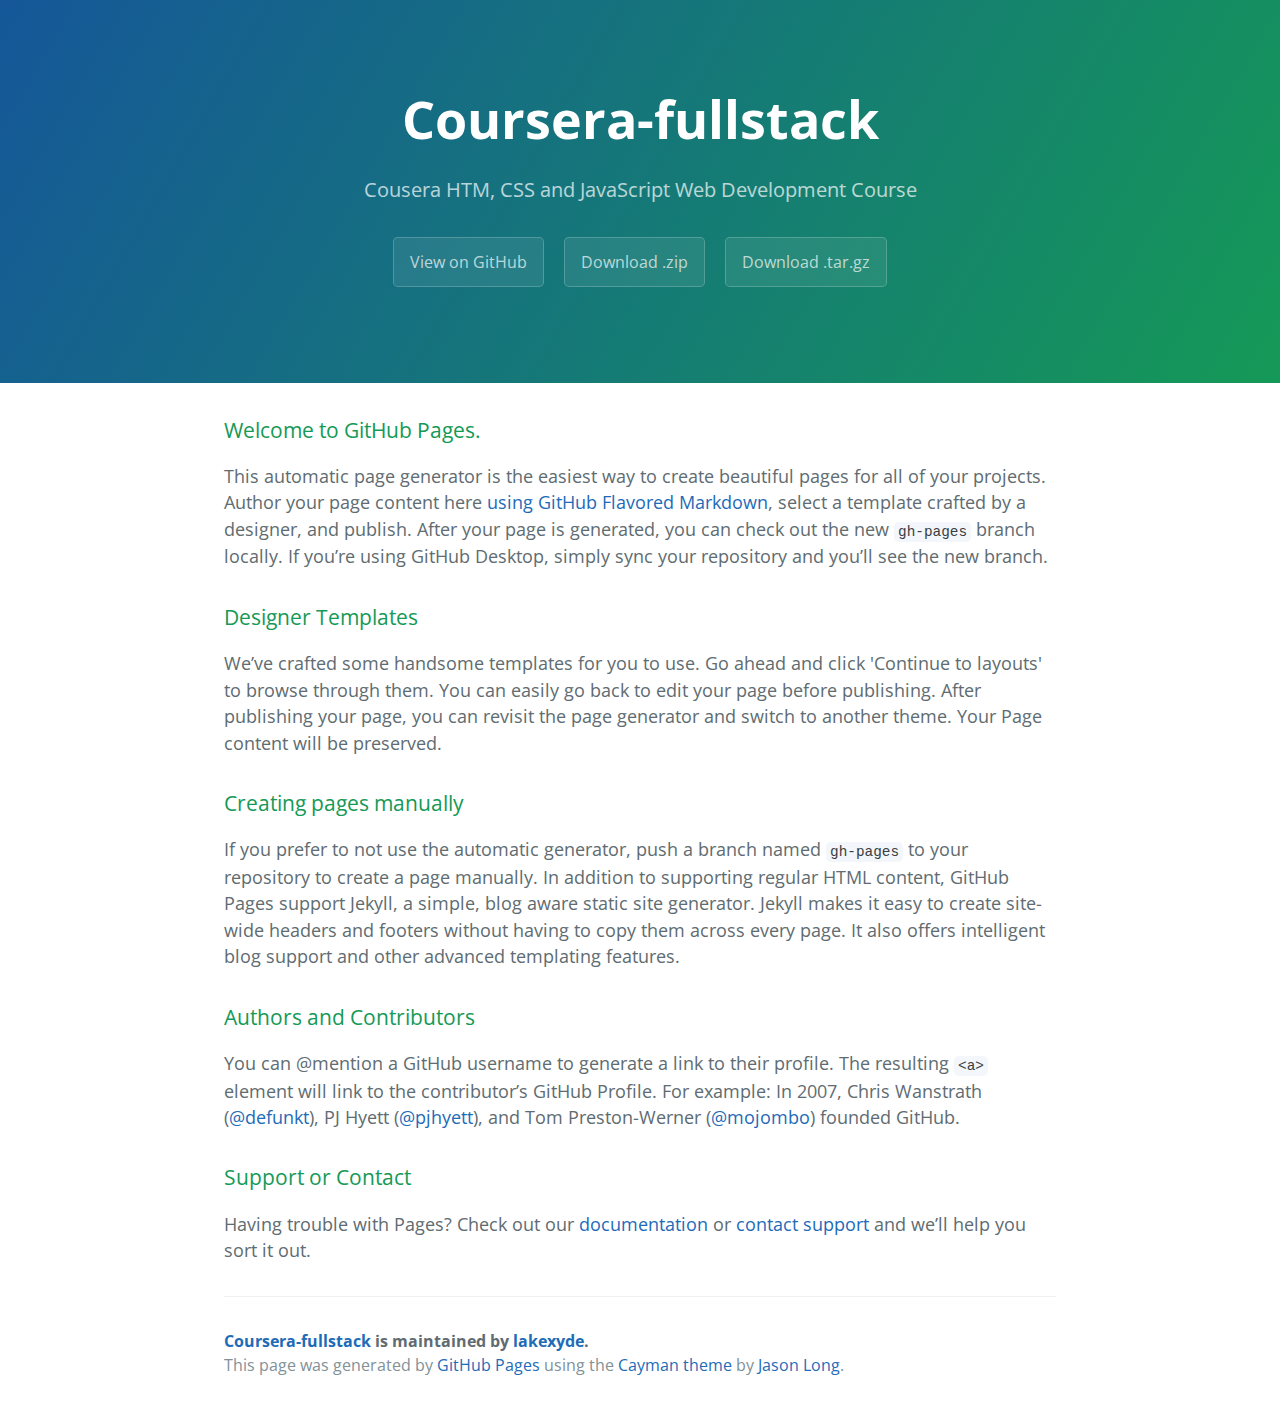
<file: index.html>
<!DOCTYPE html>
<html lang="en-us">
  <head>
    <meta charset="UTF-8">
    <title>Coursera-fullstack by lakexyde</title>
    <meta name="viewport" content="width=device-width, initial-scale=1">
    <link rel="stylesheet" type="text/css" href="stylesheets/normalize.css" media="screen">
    <link href='https://fonts.googleapis.com/css?family=Open+Sans:400,700' rel='stylesheet' type='text/css'>
    <link rel="stylesheet" type="text/css" href="stylesheets/stylesheet.css" media="screen">
    <link rel="stylesheet" type="text/css" href="stylesheets/github-light.css" media="screen">
  </head>
  <body>
    <section class="page-header">
      <h1 class="project-name">Coursera-fullstack</h1>
      <h2 class="project-tagline">Cousera HTM, CSS and JavaScript Web Development Course</h2>
      <a href="https://github.com/lakexyde/coursera-fullstack" class="btn">View on GitHub</a>
      <a href="https://github.com/lakexyde/coursera-fullstack/zipball/master" class="btn">Download .zip</a>
      <a href="https://github.com/lakexyde/coursera-fullstack/tarball/master" class="btn">Download .tar.gz</a>
    </section>

    <section class="main-content">
      <h3>
<a id="welcome-to-github-pages" class="anchor" href="#welcome-to-github-pages" aria-hidden="true"><span aria-hidden="true" class="octicon octicon-link"></span></a>Welcome to GitHub Pages.</h3>

<p>This automatic page generator is the easiest way to create beautiful pages for all of your projects. Author your page content here <a href="https://guides.github.com/features/mastering-markdown/">using GitHub Flavored Markdown</a>, select a template crafted by a designer, and publish. After your page is generated, you can check out the new <code>gh-pages</code> branch locally. If you’re using GitHub Desktop, simply sync your repository and you’ll see the new branch.</p>

<h3>
<a id="designer-templates" class="anchor" href="#designer-templates" aria-hidden="true"><span aria-hidden="true" class="octicon octicon-link"></span></a>Designer Templates</h3>

<p>We’ve crafted some handsome templates for you to use. Go ahead and click 'Continue to layouts' to browse through them. You can easily go back to edit your page before publishing. After publishing your page, you can revisit the page generator and switch to another theme. Your Page content will be preserved.</p>

<h3>
<a id="creating-pages-manually" class="anchor" href="#creating-pages-manually" aria-hidden="true"><span aria-hidden="true" class="octicon octicon-link"></span></a>Creating pages manually</h3>

<p>If you prefer to not use the automatic generator, push a branch named <code>gh-pages</code> to your repository to create a page manually. In addition to supporting regular HTML content, GitHub Pages support Jekyll, a simple, blog aware static site generator. Jekyll makes it easy to create site-wide headers and footers without having to copy them across every page. It also offers intelligent blog support and other advanced templating features.</p>

<h3>
<a id="authors-and-contributors" class="anchor" href="#authors-and-contributors" aria-hidden="true"><span aria-hidden="true" class="octicon octicon-link"></span></a>Authors and Contributors</h3>

<p>You can @mention a GitHub username to generate a link to their profile. The resulting <code>&lt;a&gt;</code> element will link to the contributor’s GitHub Profile. For example: In 2007, Chris Wanstrath (<a href="https://github.com/defunkt" class="user-mention">@defunkt</a>), PJ Hyett (<a href="https://github.com/pjhyett" class="user-mention">@pjhyett</a>), and Tom Preston-Werner (<a href="https://github.com/mojombo" class="user-mention">@mojombo</a>) founded GitHub.</p>

<h3>
<a id="support-or-contact" class="anchor" href="#support-or-contact" aria-hidden="true"><span aria-hidden="true" class="octicon octicon-link"></span></a>Support or Contact</h3>

<p>Having trouble with Pages? Check out our <a href="https://help.github.com/pages">documentation</a> or <a href="https://github.com/contact">contact support</a> and we’ll help you sort it out.</p>

      <footer class="site-footer">
        <span class="site-footer-owner"><a href="https://github.com/lakexyde/coursera-fullstack">Coursera-fullstack</a> is maintained by <a href="https://github.com/lakexyde">lakexyde</a>.</span>

        <span class="site-footer-credits">This page was generated by <a href="https://pages.github.com">GitHub Pages</a> using the <a href="https://github.com/jasonlong/cayman-theme">Cayman theme</a> by <a href="https://twitter.com/jasonlong">Jason Long</a>.</span>
      </footer>

    </section>

  
  </body>
</html>
</file>
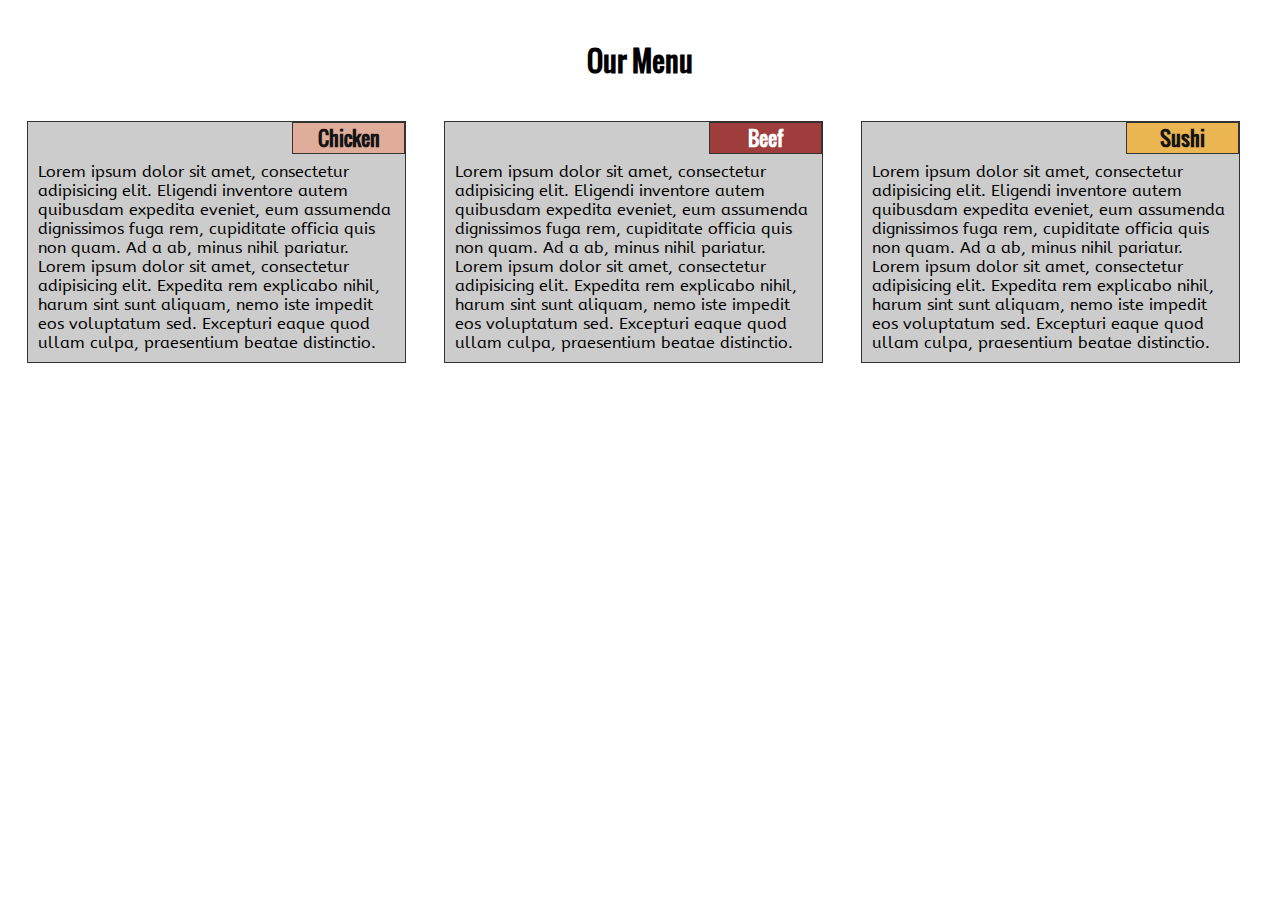
<file: module2-solution/index.html>
<!DOCTYPE html>
<html>
<head>
	<meta charset="utf-8">
	<meta http-equiv="X-UA-Compatible" content="IE=edge">
	<meta name="viewport" content="width=device-width, maximum-scalable=1, user-scalable= no">
	<title>Module 2 Coding Assignment Solution</title>
	<link rel="stylesheet" href="css/style.css">
</head>
<body>
	<header><h1 class="page-header">Our Menu</h1></header>
	<main class="main">
		<section class="col">
		  <div class="content">
			<h3 class="title t1">Chicken</h3>
		Lorem ipsum dolor sit amet, consectetur adipisicing elit. Eligendi inventore autem quibusdam expedita eveniet, eum assumenda dignissimos fuga rem, cupiditate officia quis non quam. Ad a ab, minus nihil pariatur. Lorem ipsum dolor sit amet, consectetur adipisicing elit. Expedita rem explicabo nihil, harum sint sunt aliquam, nemo iste impedit eos voluptatum sed. Excepturi eaque quod ullam culpa, praesentium beatae distinctio.
		</section>
		  </div>
		<section class="col">
		  <div class="content">
		<h3 class="title t2">Beef</h3>
		Lorem ipsum dolor sit amet, consectetur adipisicing elit. Eligendi inventore autem quibusdam expedita eveniet, eum assumenda dignissimos fuga rem, cupiditate officia quis non quam. Ad a ab, minus nihil pariatur. Lorem ipsum dolor sit amet, consectetur adipisicing elit. Expedita rem explicabo nihil, harum sint sunt aliquam, nemo iste impedit eos voluptatum sed. Excepturi eaque quod ullam culpa, praesentium beatae distinctio.
		</div>
		</section>

		<section class="col col-t">
		<div class="content">
		<h3 class="title t3">Sushi</h3>
		Lorem ipsum dolor sit amet, consectetur adipisicing elit. Eligendi inventore autem quibusdam expedita eveniet, eum assumenda dignissimos fuga rem, cupiditate officia quis non quam. Ad a ab, minus nihil pariatur. Lorem ipsum dolor sit amet, consectetur adipisicing elit. Expedita rem explicabo nihil, harum sint sunt aliquam, nemo iste impedit eos voluptatum sed. Excepturi eaque quod ullam culpa, praesentium beatae distinctio.
		</div>
		</section>
	</main>
	
</body>
</html>
</file>
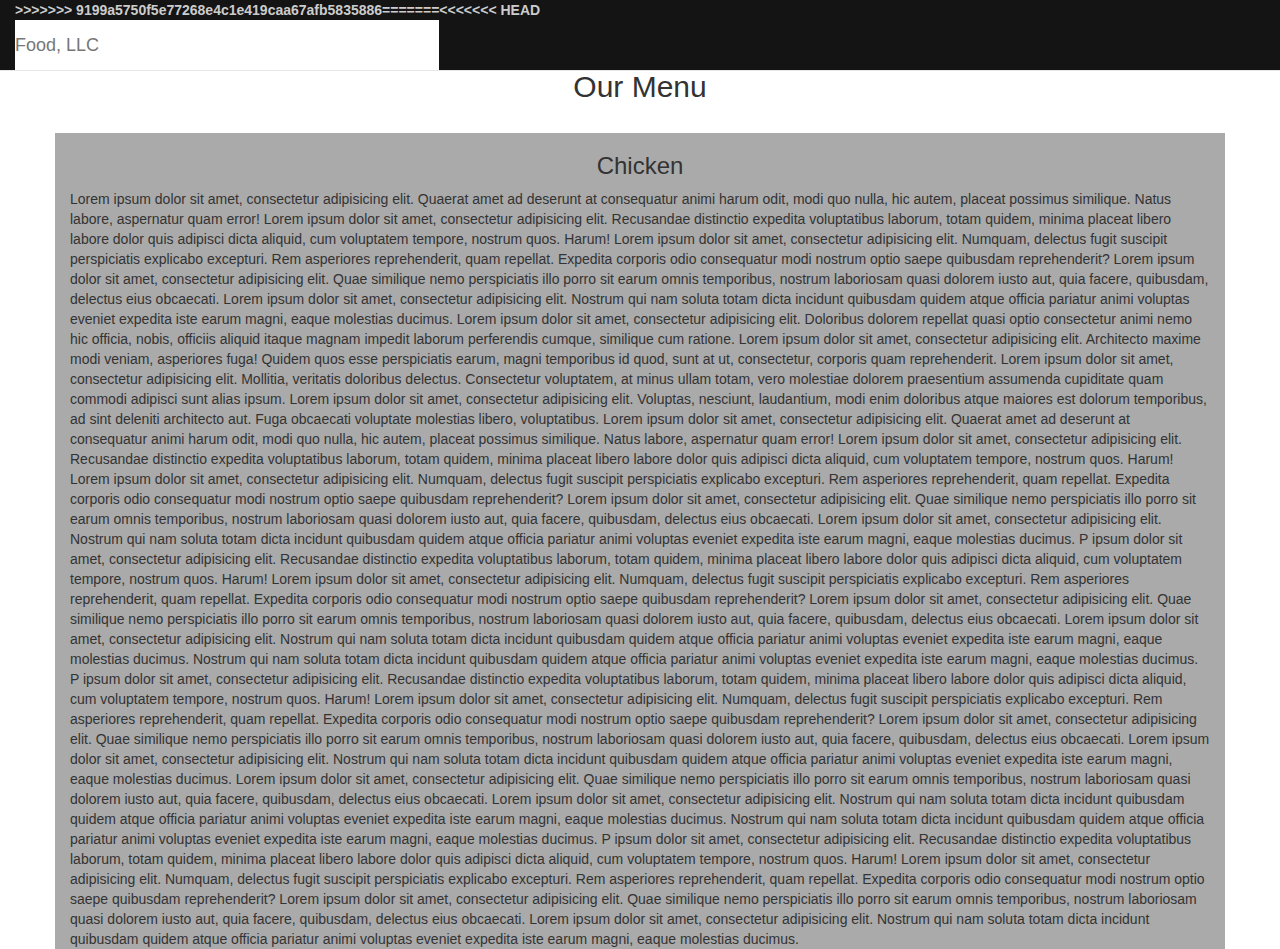
<file: module3-solution/index.html>
<!DOCTYPE html>
<html>
<head>
	<meta charset="utf-8">
	<meta http-equiv="X-UA-Compatible" content="IE=edge">
	<meta name="viewport" content="width=device-width, initial-scale=1">
	<title>Assignment Solution for Module 3</title>
	<link rel="stylesheet" href="css/bootstrap.min.css">
    <link rel="stylesheet" href="css/styles.css">
</head>
<body>
	<nav id="header-nav" class="navbar navbar-default navbar-fixed-top">
  <div class="container-fluid">
    <!-- Brand and toggle get grouped for better mobile display -->
<<<<<<< HEAD
    <div class="navbar-header">
=======
    <div class="navbar-header" >
>>>>>>> 9199a5750f5e77268e4c1e419caa67afb5835886
      <button type="button" class="navbar-toggle collapsed" data-toggle="collapse" data-target="#bs-example-navbar-collapse-1" aria-expanded="false">
        <span class="sr-only">Toggle navigation</span>
        <span class="icon-bar"></span>
        <span class="icon-bar"></span>
        <span class="icon-bar"></span>
      </button>
      <h1><a class="navbar-brand" href="index.html" id="top">Food, LLC</a></h1>
    </div>

    <!-- Collect the nav links, forms, and other content for toggling -->
    <div class="collapse navbar-collapse" id="bs-example-navbar-collapse-1">
      <ul class="nav navbar-nav navbar-right visible-xs" id="mobile-nav">
        <li class="text-center"><a href="#">Chicken</a></li>
        <li class="text-center"><a href="#">Beef</a></li>
        <li class="text-center"><a href="#">Sushi</a></li>
      </ul>
    </div><!-- /.navbar-collapse -->
  </div><!-- /.container-fluid -->
</nav>

<div class="container">
	<h2 class="text-center" id="page-header">Our Menu</h2>
</div>

<div class="container" id="menu-content">
  <div class="row">
	<section class="content col-xs-12" id="chicken">
		<h3 class="text-center">Chicken</h3>
		Lorem ipsum dolor sit amet, consectetur adipisicing elit. Quaerat amet ad deserunt at consequatur animi harum odit, modi quo nulla, hic autem, placeat possimus similique. Natus labore, aspernatur quam error! Lorem ipsum dolor sit amet, consectetur adipisicing elit. Recusandae distinctio expedita voluptatibus laborum, totam quidem, minima placeat libero labore dolor quis adipisci dicta aliquid, cum voluptatem tempore, nostrum quos. Harum! Lorem ipsum dolor sit amet, consectetur adipisicing elit. Numquam, delectus fugit suscipit perspiciatis explicabo excepturi. Rem asperiores reprehenderit, quam repellat. Expedita corporis odio consequatur modi nostrum optio saepe quibusdam reprehenderit? Lorem ipsum dolor sit amet, consectetur adipisicing elit. Quae similique nemo perspiciatis illo porro sit earum omnis temporibus, nostrum laboriosam quasi dolorem iusto aut, quia facere, quibusdam, delectus eius obcaecati. Lorem ipsum dolor sit amet, consectetur adipisicing elit. Nostrum qui nam soluta totam dicta incidunt quibusdam quidem atque officia pariatur animi voluptas eveniet expedita iste earum magni, eaque molestias ducimus. Lorem ipsum dolor sit amet, consectetur adipisicing elit. Doloribus dolorem repellat quasi optio consectetur animi nemo hic officia, nobis, officiis aliquid itaque magnam impedit laborum perferendis cumque, similique cum ratione. Lorem ipsum dolor sit amet, consectetur adipisicing elit. Architecto maxime modi veniam, asperiores fuga! Quidem quos esse perspiciatis earum, magni temporibus id quod, sunt at ut, consectetur, corporis quam reprehenderit. Lorem ipsum dolor sit amet, consectetur adipisicing elit. Mollitia, veritatis doloribus delectus. Consectetur voluptatem, at minus ullam totam, vero molestiae dolorem praesentium assumenda cupiditate quam commodi adipisci sunt alias ipsum. Lorem ipsum dolor sit amet, consectetur adipisicing elit. Voluptas, nesciunt, laudantium, modi enim doloribus atque maiores est dolorum temporibus, ad sint deleniti architecto aut. Fuga obcaecati voluptate molestias libero, voluptatibus. Lorem ipsum dolor sit amet, consectetur adipisicing elit. Quaerat amet ad deserunt at consequatur animi harum odit, modi quo nulla, hic autem, placeat possimus similique. Natus labore, aspernatur quam error! Lorem ipsum dolor sit amet, consectetur adipisicing elit. Recusandae distinctio expedita voluptatibus laborum, totam quidem, minima placeat libero labore dolor quis adipisci dicta aliquid, cum voluptatem tempore, nostrum quos. Harum! Lorem ipsum dolor sit amet, consectetur adipisicing elit. Numquam, delectus fugit suscipit perspiciatis explicabo excepturi. Rem asperiores reprehenderit, quam repellat. Expedita corporis odio consequatur modi nostrum optio saepe quibusdam reprehenderit? Lorem ipsum dolor sit amet, consectetur adipisicing elit. Quae similique nemo perspiciatis illo porro sit earum omnis temporibus, nostrum laboriosam quasi dolorem iusto aut, quia facere, quibusdam, delectus eius obcaecati. Lorem ipsum dolor sit amet, consectetur adipisicing elit. Nostrum qui nam soluta totam dicta incidunt quibusdam quidem atque officia pariatur animi voluptas eveniet expedita iste earum magni, eaque molestias ducimus. P ipsum dolor sit amet, consectetur adipisicing elit. Recusandae distinctio expedita voluptatibus laborum, totam quidem, minima placeat libero labore dolor quis adipisci dicta aliquid, cum voluptatem tempore, nostrum quos. Harum! Lorem ipsum dolor sit amet, consectetur adipisicing elit. Numquam, delectus fugit suscipit perspiciatis explicabo excepturi. Rem asperiores reprehenderit, quam repellat. Expedita corporis odio consequatur modi nostrum optio saepe quibusdam reprehenderit? Lorem ipsum dolor sit amet, consectetur adipisicing elit. Quae similique nemo perspiciatis illo porro sit earum omnis temporibus, nostrum laboriosam quasi dolorem iusto aut, quia facere, quibusdam, delectus eius obcaecati. Lorem ipsum dolor sit amet, consectetur adipisicing elit. Nostrum qui nam soluta totam dicta incidunt quibusdam quidem atque officia pariatur animi voluptas eveniet expedita iste earum magni, eaque molestias ducimus. Nostrum qui nam soluta totam dicta incidunt quibusdam quidem atque officia pariatur animi voluptas eveniet expedita iste earum magni, eaque molestias ducimus. P ipsum dolor sit amet, consectetur adipisicing elit. Recusandae distinctio expedita voluptatibus laborum, totam quidem, minima placeat libero labore dolor quis adipisci dicta aliquid, cum voluptatem tempore, nostrum quos. Harum! Lorem ipsum dolor sit amet, consectetur adipisicing elit. Numquam, delectus fugit suscipit perspiciatis explicabo excepturi. Rem asperiores reprehenderit, quam repellat. Expedita corporis odio consequatur modi nostrum optio saepe quibusdam reprehenderit? Lorem ipsum dolor sit amet, consectetur adipisicing elit. Quae similique nemo perspiciatis illo porro sit earum omnis temporibus, nostrum laboriosam quasi dolorem iusto aut, quia facere, quibusdam, delectus eius obcaecati. Lorem ipsum dolor sit amet, consectetur adipisicing elit. Nostrum qui nam soluta totam dicta incidunt quibusdam quidem atque officia pariatur animi voluptas eveniet expedita iste earum magni, eaque molestias ducimus. Lorem ipsum dolor sit amet, consectetur adipisicing elit. Quae similique nemo perspiciatis illo porro sit earum omnis temporibus, nostrum laboriosam quasi dolorem iusto aut, quia facere, quibusdam, delectus eius obcaecati. Lorem ipsum dolor sit amet, consectetur adipisicing elit. Nostrum qui nam soluta totam dicta incidunt quibusdam quidem atque officia pariatur animi voluptas eveniet expedita iste earum magni, eaque molestias ducimus. Nostrum qui nam soluta totam dicta incidunt quibusdam quidem atque officia pariatur animi voluptas eveniet expedita iste earum magni, eaque molestias ducimus. P ipsum dolor sit amet, consectetur adipisicing elit. Recusandae distinctio expedita voluptatibus laborum, totam quidem, minima placeat libero labore dolor quis adipisci dicta aliquid, cum voluptatem tempore, nostrum quos. Harum! Lorem ipsum dolor sit amet, consectetur adipisicing elit. Numquam, delectus fugit suscipit perspiciatis explicabo excepturi. Rem asperiores reprehenderit, quam repellat. Expedita corporis odio consequatur modi nostrum optio saepe quibusdam reprehenderit? Lorem ipsum dolor sit amet, consectetur adipisicing elit. Quae similique nemo perspiciatis illo porro sit earum omnis temporibus, nostrum laboriosam quasi dolorem iusto aut, quia facere, quibusdam, delectus eius obcaecati. Lorem ipsum dolor sit amet, consectetur adipisicing elit. Nostrum qui nam soluta totam dicta incidunt quibusdam quidem atque officia pariatur animi voluptas eveniet expedita iste earum magni, eaque molestias ducimus.
</section>
  </div>
</div>

  <script src="js/jquery-2.1.4.min.js"></script>
  <script src="js/bootstrap.min.js"></script>
</body>
</html>
</file>
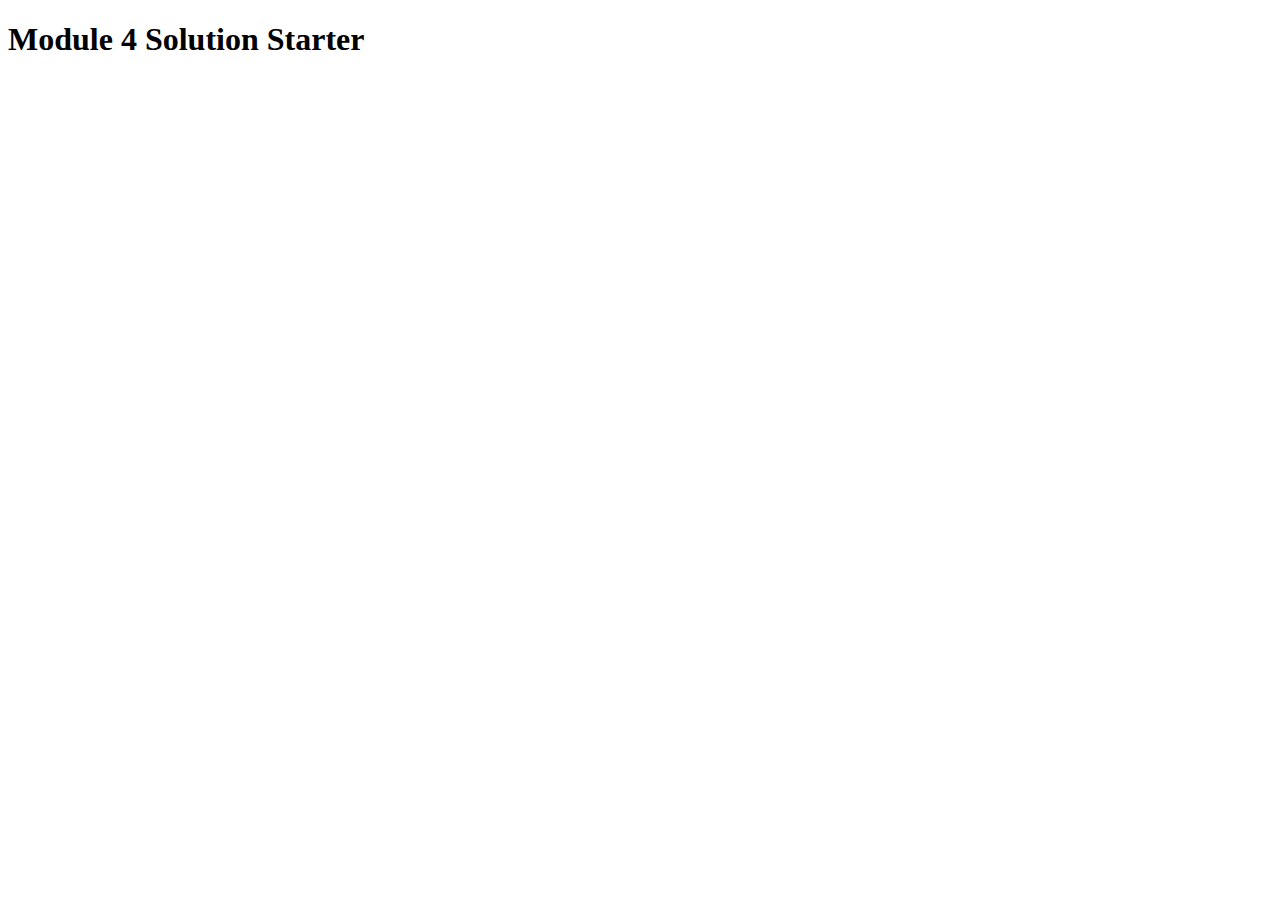
<file: module4-solution/index.html>
<!DOCTYPE html>
<html>
<head>
  <meta charset="utf-8">
  <title>Module 4 Solution Starter</title>
  <script src="SpeakHello.js"></script>
  <script src="SpeakGoodBye.js"></script>
  <script src="script.js"></script>
</head>
<body>
  <h1>Module 4 Solution Starter</h1>
</body>
</html>
</file>
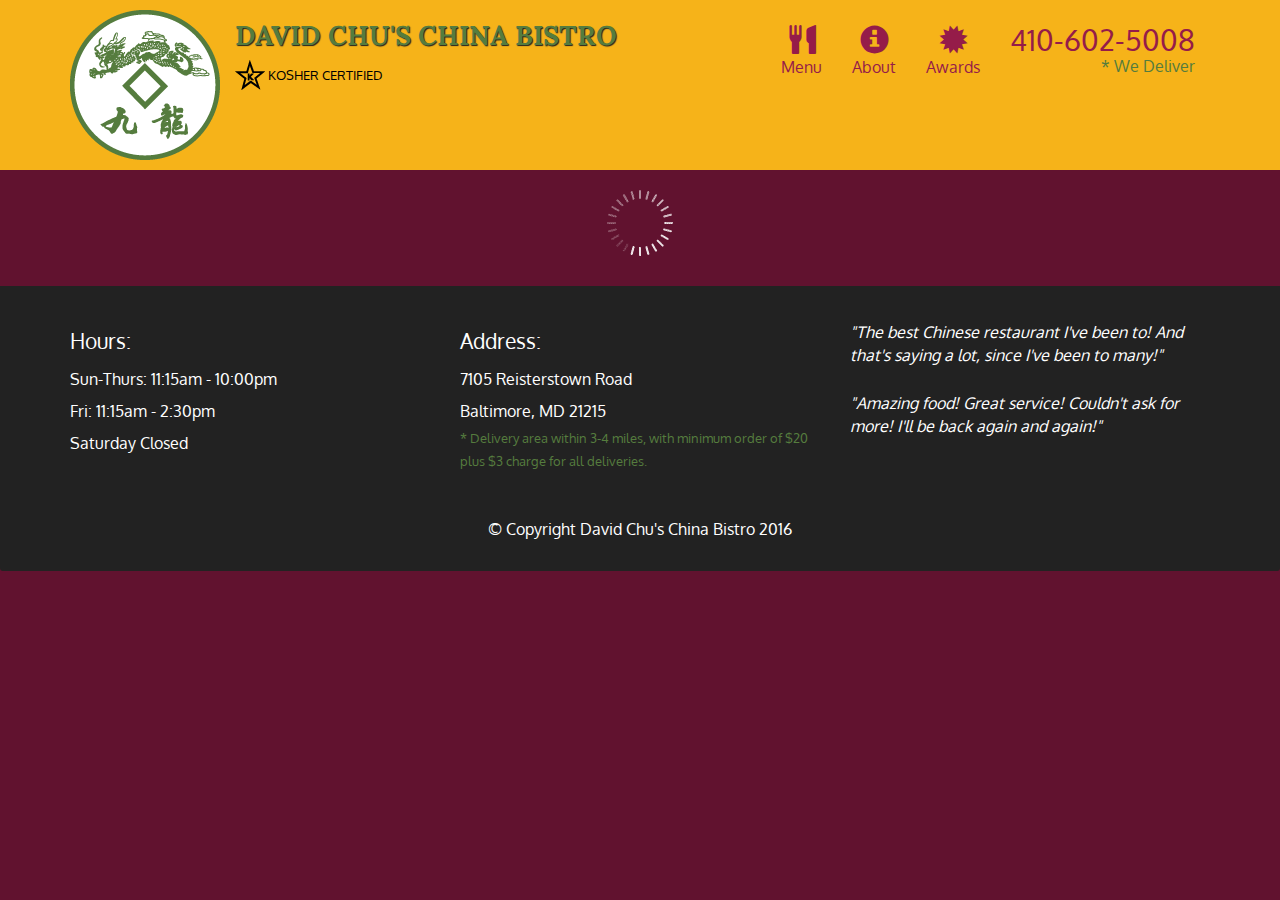
<file: module5-solution/index.html>
<!doctype html>
<html lang="en">
  <head>
    <meta charset="utf-8">
    <meta http-equiv="X-UA-Compatible" content="IE=edge">
    <meta name="viewport" content="width=device-width, initial-scale=1">
    <title>David Chu's China Bistro</title>
    <link rel="stylesheet" href="css/bootstrap.min.css">
    <link rel="stylesheet" href="css/styles.css">
    <link href='https://fonts.googleapis.com/css?family=Oxygen:400,300,700' rel='stylesheet' type='text/css'>
    <link href='https://fonts.googleapis.com/css?family=Lora' rel='stylesheet' type='text/css'>
  </head>
<body>
  <header>
    <nav id="header-nav" class="navbar navbar-default">
      <div class="container">
        <div class="navbar-header">
          <a href="index.html" class="pull-left visible-md visible-lg">
            <div id="logo-img" alt="Logo image"></div>
          </a>

          <div class="navbar-brand">
            <a href="index.html"><h1>David Chu's China Bistro</h1></a>
            <p>
              <img src="images/star-k-logo.png" alt="Kosher certification">
              <span>Kosher Certified</span>
            </p>
          </div>

          <button id="navbarToggle" type="button" class="navbar-toggle collapsed" data-toggle="collapse" data-target="#collapsable-nav" aria-expanded="false">
            <span class="sr-only">Toggle navigation</span>
            <span class="icon-bar"></span>
            <span class="icon-bar"></span>
            <span class="icon-bar"></span>
          </button>
        </div>
        
        <div id="collapsable-nav" class="collapse navbar-collapse">
           <ul id="nav-list" class="nav navbar-nav navbar-right">
            <li id="navHomeButton" class="visible-xs active">
              <a href="index.html">
                <span class="glyphicon glyphicon-home"></span> Home</a>
            </li>
            <li id="navMenuButton">
              <a href="#" onclick="$dc.loadMenuCategories();">
                <span class="glyphicon glyphicon-cutlery"></span><br class="hidden-xs"> Menu</a>
            </li>
            <li>
              <a href="#">
                <span class="glyphicon glyphicon-info-sign"></span><br class="hidden-xs"> About</a>
            </li>
            <li>
              <a href="#">
                <span class="glyphicon glyphicon-certificate"></span><br class="hidden-xs"> Awards</a>
            </li>
            <li id="phone" class="hidden-xs">
              <a href="tel:410-602-5008">
                <span>410-602-5008</span></a><div>* We Deliver</div>
            </li>
          </ul><!-- #nav-list -->
        </div><!-- .collapse .navbar-collapse -->
      </div><!-- .container -->
    </nav><!-- #header-nav -->
  </header>

  <div id="call-btn" class="visible-xs">
    <a class="btn" href="tel:410-602-5008">
    <span class="glyphicon glyphicon-earphone"></span>
    410-602-5008
    </a>
  </div>
  <div id="xs-deliver" class="text-center visible-xs">* We Deliver</div>

  <div id="main-content" class="container"></div>

  <footer class="panel-footer">
    <div class="container">
      <div class="row">
        <section id="hours" class="col-sm-4">
          <span>Hours:</span><br>
          Sun-Thurs: 11:15am - 10:00pm<br>
          Fri: 11:15am - 2:30pm<br>
          Saturday Closed
          <hr class="visible-xs">
        </section>
        <section id="address" class="col-sm-4">
          <span>Address:</span><br>
          7105 Reisterstown Road<br>
          Baltimore, MD 21215
          <p>* Delivery area within 3-4 miles, with minimum order of $20 plus $3 charge for all deliveries.</p>
          <hr class="visible-xs">
        </section>
        <section id="testimonials" class="col-sm-4">
          <p>"The best Chinese restaurant I've been to! And that's saying a lot, since I've been to many!"</p>
          <p>"Amazing food! Great service! Couldn't ask for more! I'll be back again and again!"</p>
        </section>
      </div>
      <div class="text-center">&copy; Copyright David Chu's China Bistro 2016</div>
    </div>
  </footer>

  <!-- jQuery (Bootstrap JS plugins depend on it) -->
  <script src="js/jquery-2.1.4.min.js"></script>
  <script src="js/bootstrap.min.js"></script>
  <script src="js/ajax-utils.js"></script>
  <script src="js/script.js"></script>
</body>
</html>
</file>
<file: stylesheets/stylesheet.css>
* {
  box-sizing: border-box; }

body {
  padding: 0;
  margin: 0;
  font-family: "Open Sans", "Helvetica Neue", Helvetica, Arial, sans-serif;
  font-size: 16px;
  line-height: 1.5;
  color: #606c71; }

a {
  color: #1e6bb8;
  text-decoration: none; }
  a:hover {
    text-decoration: underline; }

.btn {
  display: inline-block;
  margin-bottom: 1rem;
  color: rgba(255, 255, 255, 0.7);
  background-color: rgba(255, 255, 255, 0.08);
  border-color: rgba(255, 255, 255, 0.2);
  border-style: solid;
  border-width: 1px;
  border-radius: 0.3rem;
  transition: color 0.2s, background-color 0.2s, border-color 0.2s; }
  .btn + .btn {
    margin-left: 1rem; }

.btn:hover {
  color: rgba(255, 255, 255, 0.8);
  text-decoration: none;
  background-color: rgba(255, 255, 255, 0.2);
  border-color: rgba(255, 255, 255, 0.3); }

@media screen and (min-width: 64em) {
  .btn {
    padding: 0.75rem 1rem; } }

@media screen and (min-width: 42em) and (max-width: 64em) {
  .btn {
    padding: 0.6rem 0.9rem;
    font-size: 0.9rem; } }

@media screen and (max-width: 42em) {
  .btn {
    display: block;
    width: 100%;
    padding: 0.75rem;
    font-size: 0.9rem; }
    .btn + .btn {
      margin-top: 1rem;
      margin-left: 0; } }

.page-header {
  color: #fff;
  text-align: center;
  background-color: #159957;
  background-image: linear-gradient(120deg, #155799, #159957); }

@media screen and (min-width: 64em) {
  .page-header {
    padding: 5rem 6rem; } }

@media screen and (min-width: 42em) and (max-width: 64em) {
  .page-header {
    padding: 3rem 4rem; } }

@media screen and (max-width: 42em) {
  .page-header {
    padding: 2rem 1rem; } }

.project-name {
  margin-top: 0;
  margin-bottom: 0.1rem; }

@media screen and (min-width: 64em) {
  .project-name {
    font-size: 3.25rem; } }

@media screen and (min-width: 42em) and (max-width: 64em) {
  .project-name {
    font-size: 2.25rem; } }

@media screen and (max-width: 42em) {
  .project-name {
    font-size: 1.75rem; } }

.project-tagline {
  margin-bottom: 2rem;
  font-weight: normal;
  opacity: 0.7; }

@media screen and (min-width: 64em) {
  .project-tagline {
    font-size: 1.25rem; } }

@media screen and (min-width: 42em) and (max-width: 64em) {
  .project-tagline {
    font-size: 1.15rem; } }

@media screen and (max-width: 42em) {
  .project-tagline {
    font-size: 1rem; } }

.main-content :first-child {
  margin-top: 0; }
.main-content img {
  max-width: 100%; }
.main-content h1, .main-content h2, .main-content h3, .main-content h4, .main-content h5, .main-content h6 {
  margin-top: 2rem;
  margin-bottom: 1rem;
  font-weight: normal;
  color: #159957; }
.main-content p {
  margin-bottom: 1em; }
.main-content code {
  padding: 2px 4px;
  font-family: Consolas, "Liberation Mono", Menlo, Courier, monospace;
  font-size: 0.9rem;
  color: #383e41;
  background-color: #f3f6fa;
  border-radius: 0.3rem; }
.main-content pre {
  padding: 0.8rem;
  margin-top: 0;
  margin-bottom: 1rem;
  font: 1rem Consolas, "Liberation Mono", Menlo, Courier, monospace;
  color: #567482;
  word-wrap: normal;
  background-color: #f3f6fa;
  border: solid 1px #dce6f0;
  border-radius: 0.3rem; }
  .main-content pre > code {
    padding: 0;
    margin: 0;
    font-size: 0.9rem;
    color: #567482;
    word-break: normal;
    white-space: pre;
    background: transparent;
    border: 0; }
.main-content .highlight {
  margin-bottom: 1rem; }
  .main-content .highlight pre {
    margin-bottom: 0;
    word-break: normal; }
.main-content .highlight pre, .main-content pre {
  padding: 0.8rem;
  overflow: auto;
  font-size: 0.9rem;
  line-height: 1.45;
  border-radius: 0.3rem; }
.main-content pre code, .main-content pre tt {
  display: inline;
  max-width: initial;
  padding: 0;
  margin: 0;
  overflow: initial;
  line-height: inherit;
  word-wrap: normal;
  background-color: transparent;
  border: 0; }
  .main-content pre code:before, .main-content pre code:after, .main-content pre tt:before, .main-content pre tt:after {
    content: normal; }
.main-content ul, .main-content ol {
  margin-top: 0; }
.main-content blockquote {
  padding: 0 1rem;
  margin-left: 0;
  color: #819198;
  border-left: 0.3rem solid #dce6f0; }
  .main-content blockquote > :first-child {
    margin-top: 0; }
  .main-content blockquote > :last-child {
    margin-bottom: 0; }
.main-content table {
  display: block;
  width: 100%;
  overflow: auto;
  word-break: normal;
  word-break: keep-all; }
  .main-content table th {
    font-weight: bold; }
  .main-content table th, .main-content table td {
    padding: 0.5rem 1rem;
    border: 1px solid #e9ebec; }
.main-content dl {
  padding: 0; }
  .main-content dl dt {
    padding: 0;
    margin-top: 1rem;
    font-size: 1rem;
    font-weight: bold; }
  .main-content dl dd {
    padding: 0;
    margin-bottom: 1rem; }
.main-content hr {
  height: 2px;
  padding: 0;
  margin: 1rem 0;
  background-color: #eff0f1;
  border: 0; }

@media screen and (min-width: 64em) {
  .main-content {
    max-width: 64rem;
    padding: 2rem 6rem;
    margin: 0 auto;
    font-size: 1.1rem; } }

@media screen and (min-width: 42em) and (max-width: 64em) {
  .main-content {
    padding: 2rem 4rem;
    font-size: 1.1rem; } }

@media screen and (max-width: 42em) {
  .main-content {
    padding: 2rem 1rem;
    font-size: 1rem; } }

.site-footer {
  padding-top: 2rem;
  margin-top: 2rem;
  border-top: solid 1px #eff0f1; }

.site-footer-owner {
  display: block;
  font-weight: bold; }

.site-footer-credits {
  color: #819198; }

@media screen and (min-width: 64em) {
  .site-footer {
    font-size: 1rem; } }

@media screen and (min-width: 42em) and (max-width: 64em) {
  .site-footer {
    font-size: 1rem; } }

@media screen and (max-width: 42em) {
  .site-footer {
    font-size: 0.9rem; } }
</file>
<file: stylesheets/github-light.css>
/*
The MIT License (MIT)

Copyright (c) 2016 GitHub, Inc.

Permission is hereby granted, free of charge, to any person obtaining a copy
of this software and associated documentation files (the "Software"), to deal
in the Software without restriction, including without limitation the rights
to use, copy, modify, merge, publish, distribute, sublicense, and/or sell
copies of the Software, and to permit persons to whom the Software is
furnished to do so, subject to the following conditions:

The above copyright notice and this permission notice shall be included in all
copies or substantial portions of the Software.

THE SOFTWARE IS PROVIDED "AS IS", WITHOUT WARRANTY OF ANY KIND, EXPRESS OR
IMPLIED, INCLUDING BUT NOT LIMITED TO THE WARRANTIES OF MERCHANTABILITY,
FITNESS FOR A PARTICULAR PURPOSE AND NONINFRINGEMENT. IN NO EVENT SHALL THE
AUTHORS OR COPYRIGHT HOLDERS BE LIABLE FOR ANY CLAIM, DAMAGES OR OTHER
LIABILITY, WHETHER IN AN ACTION OF CONTRACT, TORT OR OTHERWISE, ARISING FROM,
OUT OF OR IN CONNECTION WITH THE SOFTWARE OR THE USE OR OTHER DEALINGS IN THE
SOFTWARE.

*/

.pl-c /* comment */ {
  color: #969896;
}

.pl-c1 /* constant, variable.other.constant, support, meta.property-name, support.constant, support.variable, meta.module-reference, markup.raw, meta.diff.header */,
.pl-s .pl-v /* string variable */ {
  color: #0086b3;
}

.pl-e /* entity */,
.pl-en /* entity.name */ {
  color: #795da3;
}

.pl-smi /* variable.parameter.function, storage.modifier.package, storage.modifier.import, storage.type.java, variable.other */,
.pl-s .pl-s1 /* string source */ {
  color: #333;
}

.pl-ent /* entity.name.tag */ {
  color: #63a35c;
}

.pl-k /* keyword, storage, storage.type */ {
  color: #a71d5d;
}

.pl-s /* string */,
.pl-pds /* punctuation.definition.string, string.regexp.character-class */,
.pl-s .pl-pse .pl-s1 /* string punctuation.section.embedded source */,
.pl-sr /* string.regexp */,
.pl-sr .pl-cce /* string.regexp constant.character.escape */,
.pl-sr .pl-sre /* string.regexp source.ruby.embedded */,
.pl-sr .pl-sra /* string.regexp string.regexp.arbitrary-repitition */ {
  color: #183691;
}

.pl-v /* variable */ {
  color: #ed6a43;
}

.pl-id /* invalid.deprecated */ {
  color: #b52a1d;
}

.pl-ii /* invalid.illegal */ {
  color: #f8f8f8;
  background-color: #b52a1d;
}

.pl-sr .pl-cce /* string.regexp constant.character.escape */ {
  font-weight: bold;
  color: #63a35c;
}

.pl-ml /* markup.list */ {
  color: #693a17;
}

.pl-mh /* markup.heading */,
.pl-mh .pl-en /* markup.heading entity.name */,
.pl-ms /* meta.separator */ {
  font-weight: bold;
  color: #1d3e81;
}

.pl-mq /* markup.quote */ {
  color: #008080;
}

.pl-mi /* markup.italic */ {
  font-style: italic;
  color: #333;
}

.pl-mb /* markup.bold */ {
  font-weight: bold;
  color: #333;
}

.pl-md /* markup.deleted, meta.diff.header.from-file */ {
  color: #bd2c00;
  background-color: #ffecec;
}

.pl-mi1 /* markup.inserted, meta.diff.header.to-file */ {
  color: #55a532;
  background-color: #eaffea;
}

.pl-mdr /* meta.diff.range */ {
  font-weight: bold;
  color: #795da3;
}

.pl-mo /* meta.output */ {
  color: #1d3e81;
}
</file>
<file: module2-solution/css/style.css>
@import url('../fonts/oswald/oswald.css');
@import url('../fonts/abeezee/abeezee.css');

body {
	font-family: AbeezeeRegular;
	font-size: 16px;
	height: 100%;
}

h1, h2, h3, h4, h5 {
	font-family: OswaldRegular;
}

* {
	box-sizing: border-box;
}

.main {
	display: block;
	margin: auto;
	overflow: auto;
}
.page-header {
	text-align: center;
	font-size: 175%;
	margin: 40px auto;
}
.col {
	display: inline-block;
	width: 33%;
	float: left;
	padding: 0 1.5%;
}
.content {
	border: 1px solid #333;
	padding: 10px;
	padding-top: 40px;
	position: relative;
	background-color: rgba(128,128,128, .4);
}
.content .title {

	position: absolute;
	top: 0;
	right: 0;
	width: 30%;
	max-width: 250px;
	text-align: center;
	border: 1px solid #333;
	margin: 0;

	font-size: 125%;
}
.t1 {
	background-color: rgba(255, 127, 80, 0.4);
	color: #141414;
}
.t2 {
	background-color: rgba(139, 0, 0, 0.7);
	color: #fff;
}
.t3 {
	background-color: rgba(255, 165, 0, 0.6);
	color: #141414;
}

@media screen and (max-width: 991px ) {
	.col {
		width: 50% ;
	}
	.col-t {
		width: 100%;
		clear: both;
		margin-top: 30px;
	}
	
}
@media screen and (max-width: 767px ) {
	.col {
		width: 100%;
		clear: both;
		margin-top: 30px;
	}
}

/*
 Breakpoints

 Desktop >= 992px
 Tablet >= 768px
 Mobile <= 767px

*/
</file>
<file: module3-solution/css/styles.css>
.navbar {
   color: #ccc;
   font-weight: 700;
   background-color: #141414;
  }
  .navbar h1{
  margin: 0;
  
  }
<<<<<<< HEAD
  #header-nav, .navbar-brand {
  color: #141414;
  font-weight: 700;
  background-color: #aaa;
  }
=======
>>>>>>> 9199a5750f5e77268e4c1e419caa67afb5835886
  ul#mobile-nav li {
  border-bottom: 2px solid #ccc;
  }
  ul#mobile-nav li:last-of-type{
  margin-bottom: -8px;
  border-bottom: 2px solid #ccc;
  }
  div#bs-example-navbar-collapse-1 {
    background-color: white;
  }
  #page-header{
  margin-top: 70px;
  margin-bottom: 30px;
  }
  .content{
  background-color: #aaa;
  }
  @media screen and (max-width: 767px){
   #bs-example-navbar-collapse-1{
     background-color: white;
   }
  }
</file>
<file: module5-solution/css/styles.css>
body {
  font-size: 16px;
  color: #fff;
  background-color: #61122f;
  font-family: 'Oxygen', sans-serif;
}

/** HEADER **/
#header-nav {
  background-color: #f6b319;
  border-radius: 0;
  border: 0;
}

#logo-img {
  background: url('../images/restaurant-logo_large.png') no-repeat;
  width: 150px;
  height: 150px;
  margin: 10px 15px 10px 0;
}

.navbar-brand {
  padding-top: 25px;
}
.navbar-brand h1 { /* Restaurant name */
  font-family: 'Lora', serif;
  color: #557c3e;
  font-size: 1.5em;
  text-transform: uppercase;
  font-weight: bold;
  text-shadow: 1px 1px 1px #222;
  margin-top: 0;
  margin-bottom: 0;
  line-height: .75;
}
.navbar-brand a:hover, .navbar-brand a:focus {
  text-decoration: none;
}
.navbar-brand p { /* Kosher cert */
  color: #000;
  text-transform: uppercase;
  font-size: .7em;
  margin-top: 15px;
}
.navbar-brand p span { /* Star-K */
  vertical-align: middle;
}

#nav-list {
  margin-top: 10px;
}
#nav-list a {
  color: #951C49;
  text-align: center;
}
#nav-list a:hover {
  background: #E7E7E7;
}
#nav-list a span {
  font-size: 1.8em;
}

#phone {
  margin-top: 5px;
}
#phone a { /* Phone number */
  text-align: right;
  padding-bottom: 0;
}
#phone div { /* We Deliver */
  color: #557c3e;
  text-align: right;
  padding-right: 15px;
}

.navbar-header button.navbar-toggle, .navbar-header .icon-bar {
  border: 1px solid #61122f;
}
.navbar-header button.navbar-toggle {
  clear: both;
  margin-top: -30px;
}
/* END HEADER */

/* FOOTER */
.panel-footer {
  margin-top: 30px;
  padding-top: 35px;
  padding-bottom: 30px;
  background-color: #222;
  border-top: 0;
}
.panel-footer div.row {
  margin-bottom: 35px;
}
#hours, #address {
  line-height: 2;
}
#hours > span, #address > span {
  font-size: 1.3em;
}
#address p {
  color: #557c3e;
  font-size: .8em;
  line-height: 1.8;
}
#testimonials {
  font-style: italic;
}
#testimonials p:nth-child(2) {
  margin-top: 25px;
}
/* END FOOTER */



/* HOME PAGE */
.container .jumbotron {
  box-shadow: 0 0 50px #3F0C1F;
  border: 2px solid #3F0C1F;
}

#menu-tile, #specials-tile, #map-tile {
  height: 250px;
  width: 100%;
  margin-bottom: 15px;
  position: relative;
  border: 2px solid #3F0C1F;
  overflow: hidden;
}
#menu-tile:hover, #specials-tile:hover, #map-tile:hover {
  box-shadow: 0 1px 5px 1px #cccccc;
}
#menu-tile {
  background: url('../images/menu-tile.jpg') no-repeat;
  background-position: center;
}
#specials-tile {
  background: url('../images/specials-tile.jpg') no-repeat;
  background-position: center;
}
#menu-tile span, #specials-tile span, #map-tile span {
  position: absolute;
  bottom: 0;
  right: 0;
  width: 100%;
  text-align: center;
  font-size: 1.6em;
  text-transform: uppercase;
  background-color: #000;
  color: #fff;
  opacity: .8;
}
/* END HOME PAGE */

/* MENU CATEGORIES PAGE */
.category-tile { 
  position: relative;
  border: 2px solid #3F0C1F;
  overflow: hidden;
  width: 200px;
  height: 200px;
  margin: 0 auto 15px;
}
.category-tile span {
  position: absolute;
  bottom: 0;
  right: 0;
  width: 100%;
  text-align: center;
  font-size: 1.2em;
  text-transform: uppercase;
  background-color: #000;
  color: #fff;
  opacity: .8;
}
.category-tile:hover {
  box-shadow: 0 1px 5px 1px #cccccc;
}

#menu-categories-title + div {
  margin-bottom: 50px;
}
/* END MENU CATEGORIES PAGE */

/* SINGLE CATEGORY PAGE */
.menu-item-tile {
  margin-bottom: 25px;
}
.menu-item-tile hr {
  width: 80%;
}
.menu-item-tile .menu-item-price {
  font-size: 1.1em;
  text-align: right;
  margin-top: -15px;
  margin-right: -15px;
}
.menu-item-tile .menu-item-price span {
  font-size: .6em;
}
.menu-item-photo {
  position: relative;
  border: 2px solid #3F0C1F; 
  overflow: hidden;
  padding: 0;
  margin-right: -15px;
  margin-left: auto;
  margin-bottom: 20px;
  max-width: 250px;
}
.menu-item-photo div {
  position: absolute;
  bottom: 0;
  right: 0;
  width: 80px;
  background-color: #557c3e;
  text-align: center;
}
.menu-item-description {
  padding-right: 30px;
}
h3.menu-item-title {
  margin: 0 0 10px;
}
.menu-item-details {
  font-size: .9em;
  font-style: italic;
}
/* END SINGLE CATEGORY PAGE */


/********** Large devices only **********/
@media (min-width: 1200px) {
  .container .jumbotron {
    background: url('../images/jumbotron_1200.jpg') no-repeat;
    height: 675px;
  }
}

/********** Medium devices only **********/
@media (min-width: 992px) and (max-width: 1199px) {
  /* Header */
  #logo-img {
    background: url('../images/restaurant-logo_medium.png') no-repeat;
    width: 100px;
    height: 100px;
    margin: 5px 5px 5px 0;
  }
  /* End Header */

  /* Home Page */
  .container .jumbotron {
    background: url('../images/jumbotron_992.jpg') no-repeat;
    height: 558px;
  }
  /* End Home Page */
}

/********** Small devices only **********/
@media (min-width: 768px) and (max-width: 991px) {
  /* Home Page */
  .container .jumbotron {
    background: url('../images/jumbotron_768.jpg') no-repeat;
    height: 432px;
  }
  /* End Home Page */
}

/********** Extra small devices only **********/
@media (max-width: 767px) {
  /* Header */
  .navbar-brand {
    padding-top: 10px;
    height: 80px;
  }
  .navbar-brand h1 { /* Restaurant name */
    padding-top: 10px;
    font-size: 5vw; /* 1vw = 1% of viewport width */
  }
  .navbar-brand p { /* Kosher cert */
    font-size: .6em;
    margin-top: 12px;
  }
  .navbar-brand p img { /* Star-K */
    height: 20px;
  }

  #collapsable-nav a { /* Collapsed nav menu text */
    font-size: 1.2em;
  }
  #collapsable-nav a span { /* Collapsed nav menu glyph */
    font-size: 1em;
    margin-right: 5px;
  }

  #call-btn > a {
    font-size: 1.5em;
    display: block;
    margin: 0 20px;
    padding: 10px;
    border: 2px solid #fff;
    background-color: #f6b319;
    color: #951c49;
  }
  #xs-deliver {
    margin-top: 5px;
    font-size: .7em;
    letter-spacing: .1em;
    text-transform: uppercase;
  }
  /* End Header */

  /* Footer */
  .panel-footer section {
    margin-bottom: 30px;
    text-align: center;
  }
  .panel-footer section:nth-child(3) {
    margin-bottom: 0; /* margin already exists on the whole row */
  }
  .panel-footer section hr {
    width: 50%;
  }
  /* End Footer */

  /* Home Page */
  .container .jumbotron {
    margin-top: 30px;
    padding: 0;
  }
  #menu-tile, #specials-tile {
    width: 360px;
    margin: 0 auto 15px;
  }

  .menu-item-photo {
    margin-right: auto;
  }
  .menu-item-tile .menu-item-price {
    text-align: center;
  }
  .menu-item-description {
    text-align: center;;
  }
}


/********** Super extra small devices Only :-) (e.g., iPhone 4) **********/
@media (max-width: 479px) {
  /* Header */
  .navbar-brand h1 { /* Restaurant name */
    padding-top: 5px;
    font-size: 6vw;
  }
  /* End Header */
  
  /* Home page */
  #menu-tile, #specials-tile {
    width: 280px;
    margin: 0 auto 15px;
  }

  .col-xxs-12 {
    position: relative;
    min-height: 1px;
    padding-right: 15px;
    padding-left: 15px;
    float: left;
    width: 100%;
  }
}
</file>
